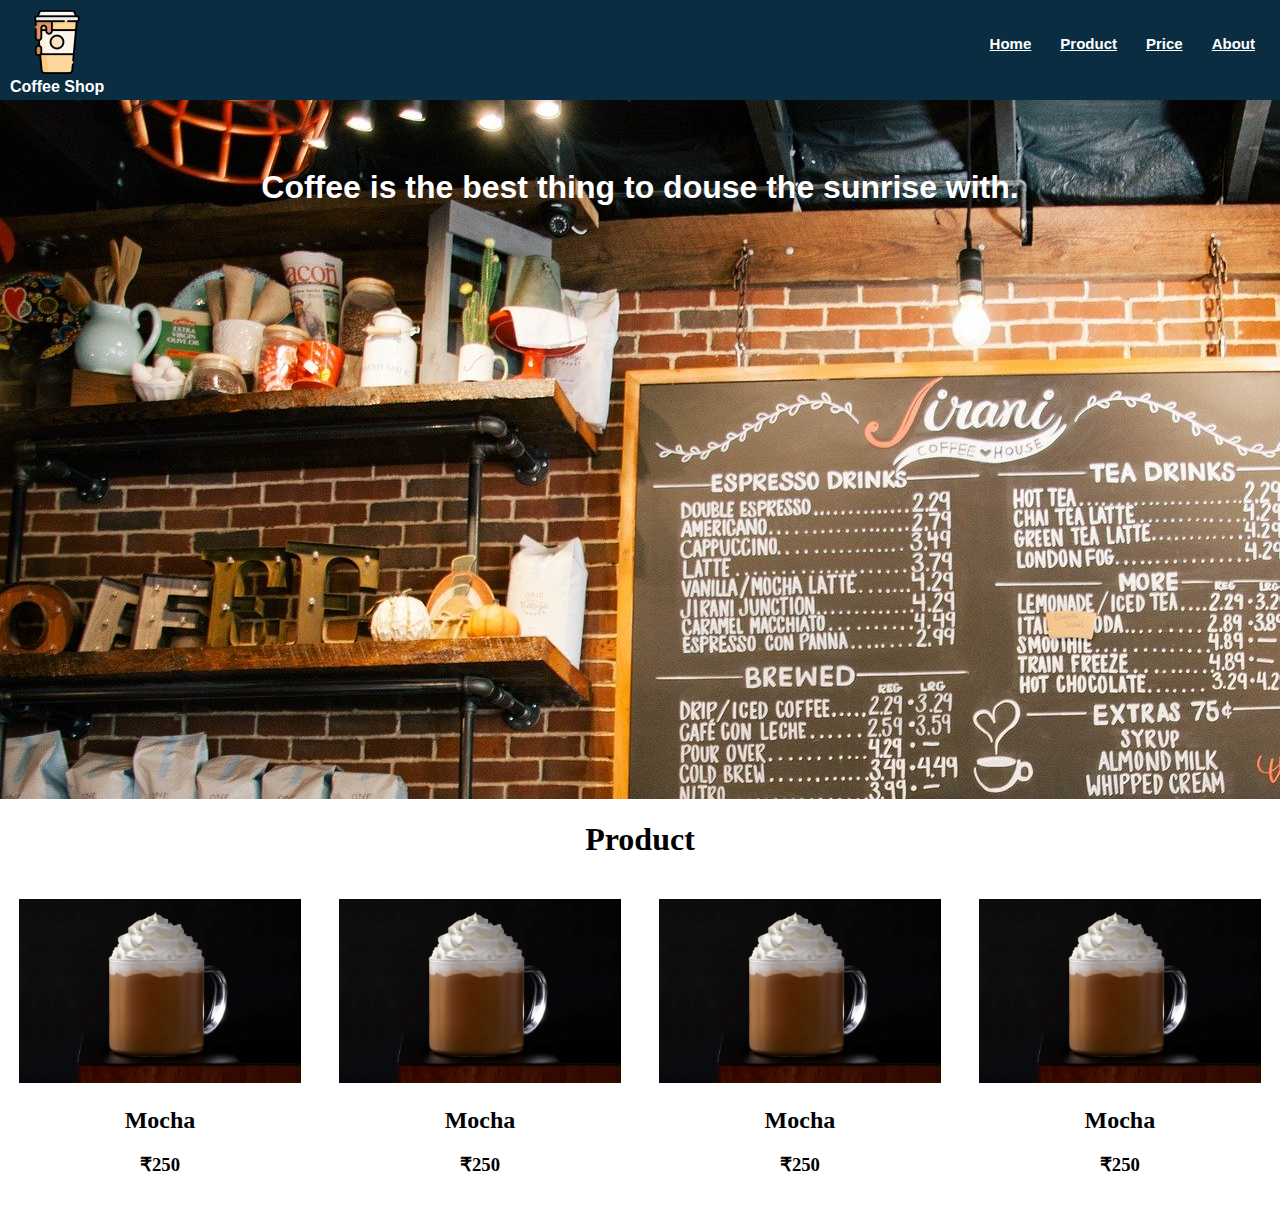
<file: index.html>
<!DOCTYPE html>
<html lang="en">
<head>
    <meta charset="UTF-8">
    <meta name="viewport" content="width=device-width, initial-scale=1.0">
    <title>Coffee Shop</title>
    <link rel="stylesheet" href="./coffee.css">
</head>
<body>
    <div class="container">
      
      <header class="coffee-header">
        <div class="div-logo">
            <img src="./coffeecards/coffee-logo.webp">
            <span class="text-logo">Coffee Shop</span>
        </div>
        <nav class="coffee-nav">
            <a href="./coffee.html" >Home</a>
            <a href="./product.html" >Product</a>
            <a href="./price.html" >Price</a>
            <a href="./about.html" >About</a>
        </nav>
      </header>
      
      <div class="site-content">
        <div class="image-content">
            <h1 class="quote">Coffee is the best thing to douse the sunrise with.</h1>
        </div>

        <div class="card-list">
            <h1 id="product">Product</h1>
        </div>
         <div class="card">
            <img src="./coffeecards/mocha-image.png">
            <div>
                <h2>Mocha</h2>
                <h3>₹250</h3>
            </div>
        </div>
         <div class="card">
            <img src="./coffeecards/mocha-image.png">
            <div>
                <h2>Mocha</h2>
                <h3>₹250</h3>
            </div> 
        </div>           
        <div class="card">
            <img src="./coffeecards/mocha-image.png">
            <div>
                <h2>Mocha</h2>
                <h3>₹250</h3>
             </div>
        </div>   
        <div class="card">
            <img src="./coffeecards/mocha-image.png">
            <div>
                <h2>Mocha</h2>
                <h3>₹250</h3>
             </div>
        </div> 
        <script type="text/javascript" src="https://form.jotform.com/jsform/232741193666057"></script>
      </div>
   
    </div> 
</body>
</html>
</file>
<file: coffee.css>
.coffee-header{
    background-color: #0a2d42;
    width: 100%;
    height: 100px;
    position:fixed;
    left: 0px;
    right: 0px;
    top: 0px;
    z-index: 100;
}
.div-logo{
    float: left;
    height: 100%;
    margin: 10px;
    text-align: center;
}
.text-logo{
    color: white;
    display: block;
    font-family: Helvetica ;
    font-weight: bold;
}
.coffee-nav{
    float:right;
    height: 100%;
}
.coffee-nav a{
    color: white;
    display: inline-block;
    font-size: 15px;
    font-weight: 700;
    font-family:Helvetica ;
    padding-top: 12%;
    padding-right: 25px;
}

.image-content{
    background-image: url(./coffeecards/background-image.jpg);
    height: 700px;
    width: 100%;
}
.site-content{
    position: absolute;
    top: 78px;
    width: 100%;
    right: 0px;
    left: 0px;
}
.quote{
    color: white;
    text-align: center;
    position: relative;
    top: 10%;
    font-family: 'Trebuchet MS', 'Lucida Sans Unicode', 'Lucida Grande', 'Lucida Sans', Arial, sans-serif;
}
.card-list{
    width: 100%;
}
#product{
    text-align: center;
}
.card{
    width: 22%;
    padding: 1.5%;
    height: 300px;
    float: left;
    text-align: center;
    display: inline;
}
.card img{
    width: 100%;
}
</file>
